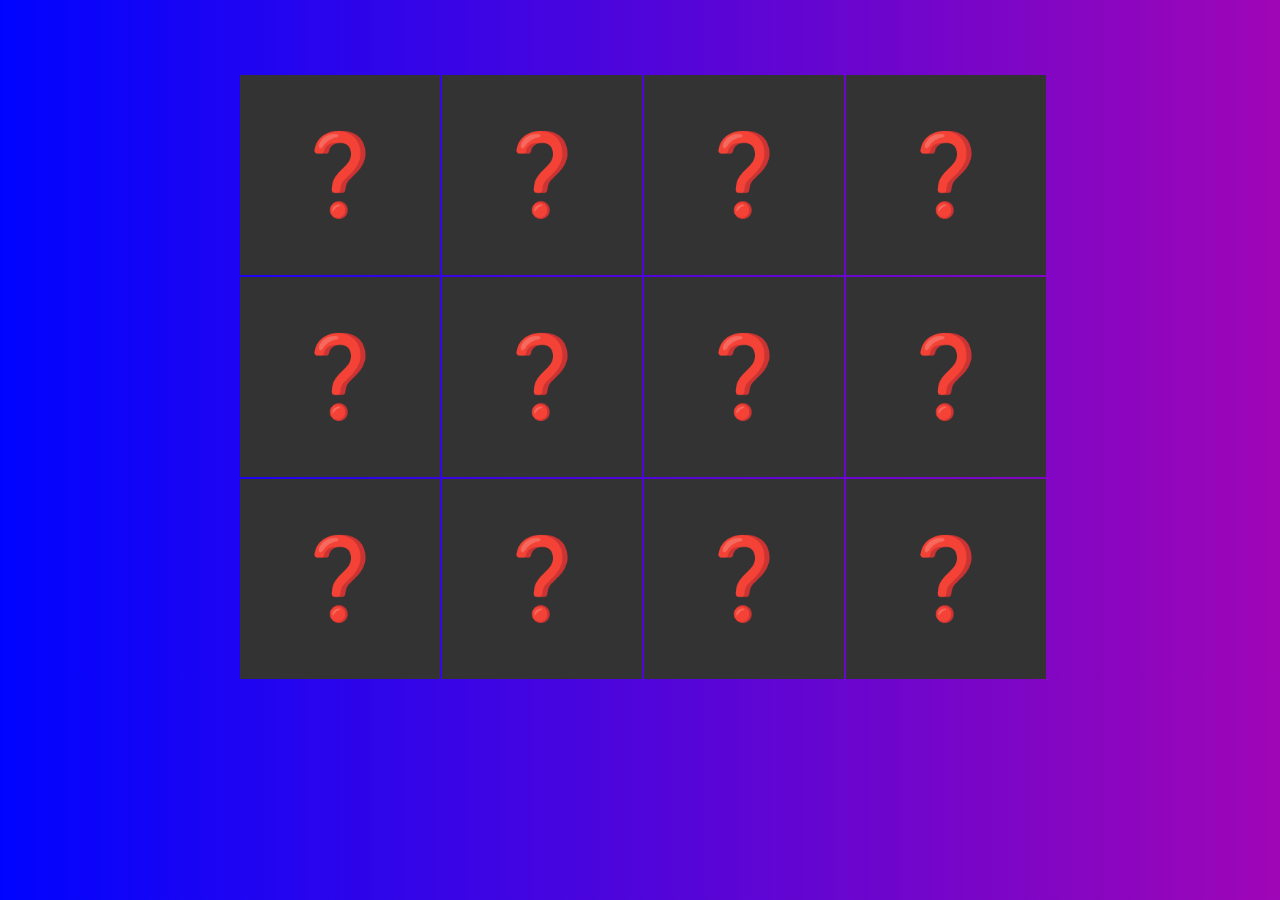
<file: carteMemoire/index.html>
<!DOCTYPE html>
<html lang="en">
  <head>
    <meta charset="UTF-8" />
    <meta name="viewport" content="width=device-width, initial-scale=1.0" />
    <title>Document</title>
    <link rel="stylesheet" href="style.css" />
  </head>
  <body>
    <div class="grille">

      <div class="carte" data-attr="banana">
        <div class="double-face">
          <div class="face">
            <p>🍌</p>
          </div>
          <div class="arriere">❓</div>
        </div>
      </div>

      <div class="carte" data-attr="apple">
        <div class="double-face">
          <div class="face">
            <p>🍎</p>
          </div>
          <div class="arriere">❓</div>
        </div>
      </div>

      <div class="carte" data-attr="baie">
        <div class="double-face">
          <div class="face">
            <p>🫐</p>
          </div>
          <div class="arriere">❓</div>
        </div>
      </div>
      
      <div class="carte" data-attr="apple">
        <div class="double-face">
          <div class="face">
            <p>🍎</p>
          </div>
          <div class="arriere">❓</div>
        </div>
      </div>

      <div class="carte" data-attr="banana">
        <div class="double-face">
          <div class="face">
            <p>🍌</p>
          </div>
          <div class="arriere">❓</div>
        </div>
      </div>

      <div class="carte" data-attr="brocoli">
        <div class="double-face">
          <div class="face">
            <p>🥦</p>
          </div>
          <div class="arriere">❓</div>
        </div>
      </div>

      <div class="carte" data-attr="mandarine">
        <div class="double-face">
          <div class="face">
            <p>🍊</p>
          </div>
          <div class="arriere">❓</div>
        </div>
      </div>

      <div class="carte" data-attr="brocoli">
        <div class="double-face">
          <div class="face">
            <p>🥦</p>
          </div>
          <div class="arriere">❓</div>
        </div>
      </div>

      <div class="carte" data-attr="mandarine">
        <div class="double-face">
          <div class="face">
            <p>🍊</p>
          </div>
          <div class="arriere">❓</div>
        </div>
      </div>

      <div class="carte" data-attr="mangue">
        <div class="double-face">
          <div class="face">
            <p>🥭</p>
          </div>
          <div class="arriere">❓</div>
        </div>
      </div>

      <div class="carte" data-attr="mangue">
        <div class="double-face">
          <div class="face">
            <p>🥭</p>
          </div>
          <div class="arriere">❓</div>
        </div>
      </div>

      <div class="carte" data-attr="baie">
        <div class="double-face">
          <div class="face">
            <p>🫐</p>
          </div>
          <div class="arriere">❓</div>
        </div>
      </div>


    </div>

    <script src="app.js"></script>
  </body>
</html>
</file>
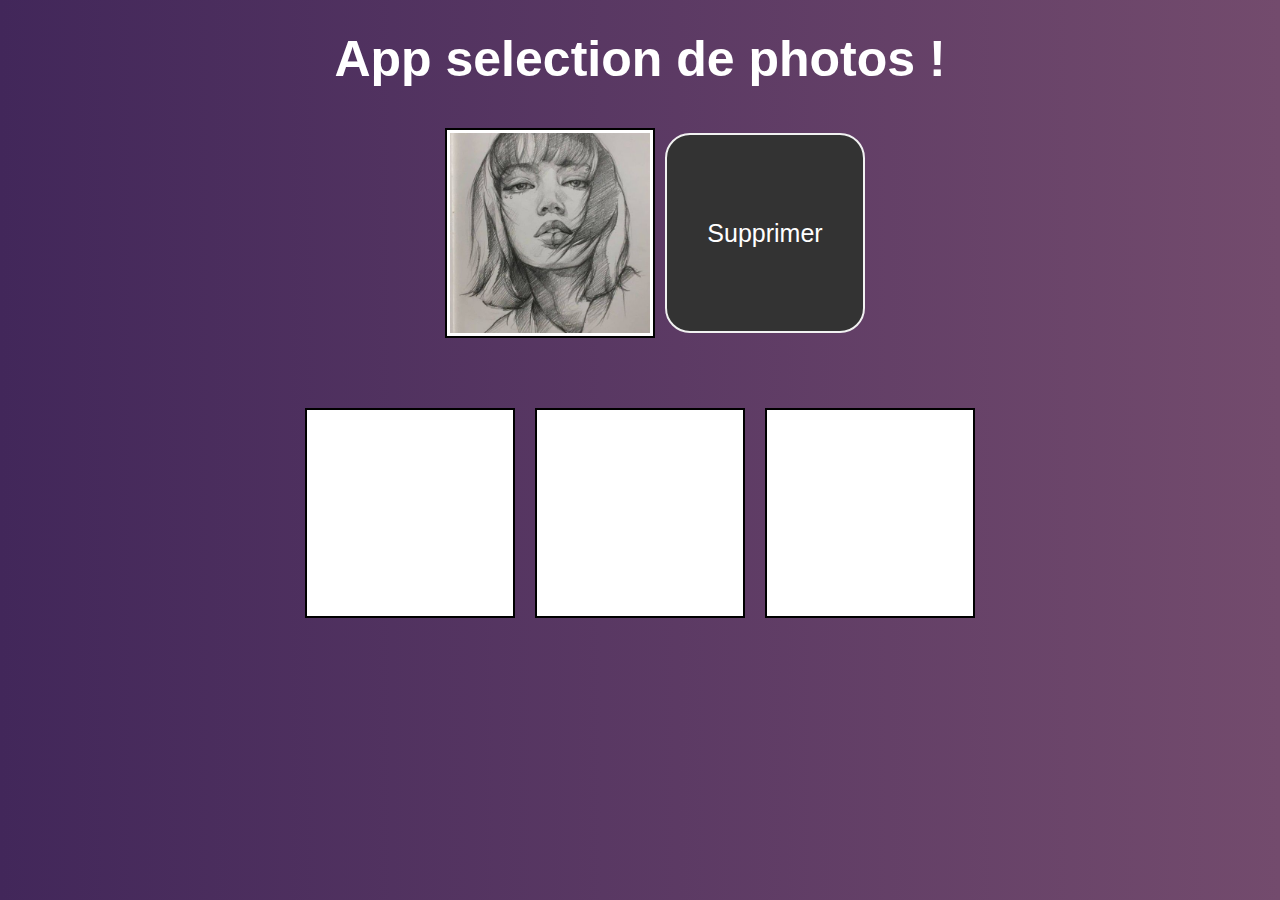
<file: dragAndDrop/index.html>
<!DOCTYPE html>
<html lang="en">
  <head>
    <meta charset="UTF-8" />
    <meta name="viewport" content="width=device-width, initial-scale=1.0" />
    <title>Document</title>
    <link rel="stylesheet" href="style.css" />
  </head>
  <body>
    <h1>App selection de photos !</h1>

    <div class="container-choix">
      <div class="case" id="premier-case">
        <div class="base" draggable="true"></div>
      </div>
      <div class="destroy" id="destroy">Supprimer</div>
    </div>

    <div class="container-cases">
      <div class="case"></div>
      <div class="case"></div>
      <div class="case"></div>
    </div>
    
    <script src="app.js"></script>
  </body>
</html>
</file>
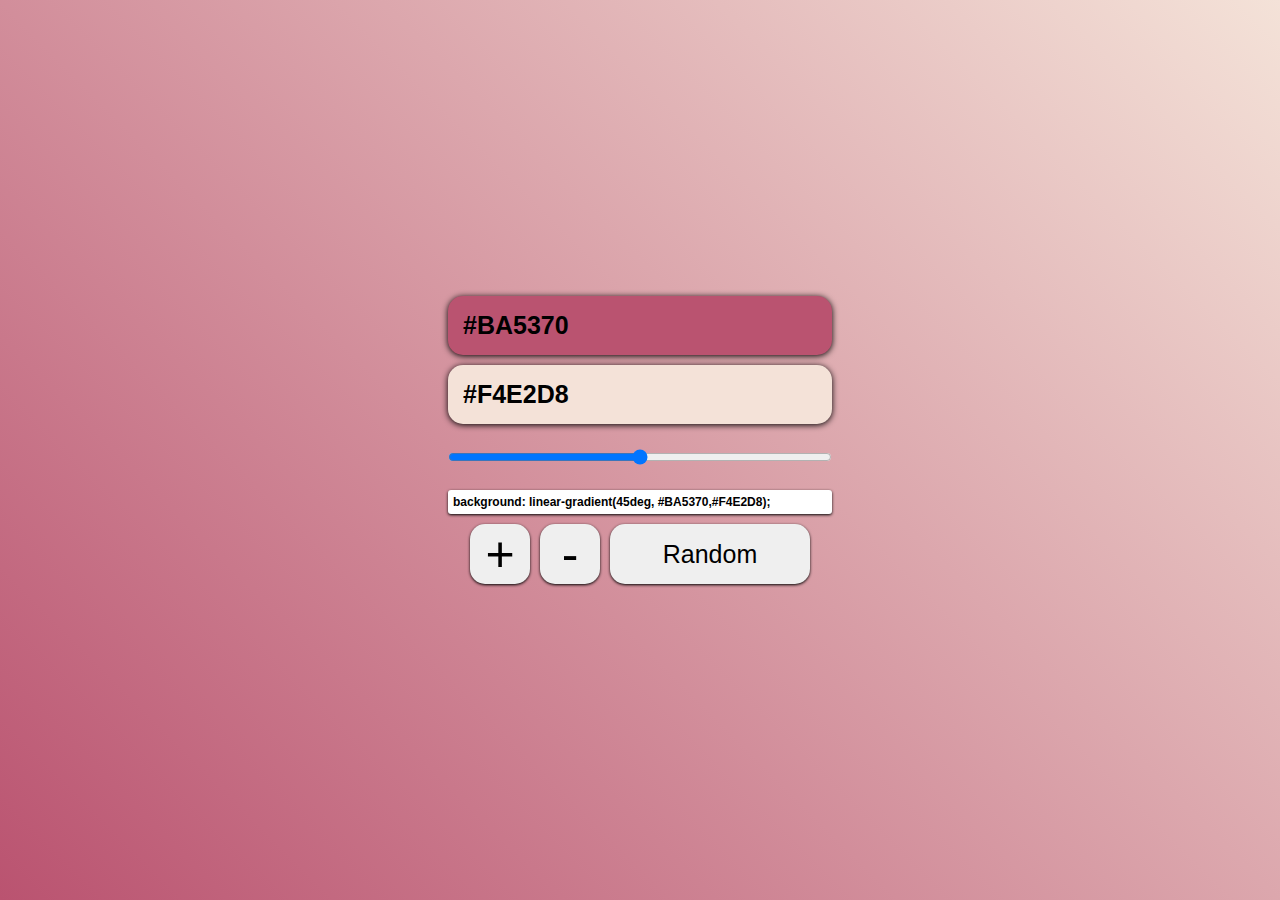
<file: Generator__degradé/index.html>
<!DOCTYPE html>
<html lang="en">
  <head>
    <meta charset="UTF-8" />
    <meta name="viewport" content="width=device-width, initial-scale=1.0" />
    <link rel="stylesheet" href="style.css" />
    <title>Document</title>
  </head>
  <body>
    <div class="container-couleurs">
      <input type="text" data-index="1" maxlength="7" class="inp-couleur" />
      <input type="text" data-index="2" maxlength="7" class="inp-couleur" />
    </div>
    <div class="container-range">
      <input type="range" class="inp-range" />
    </div>
    <div class="gradient">
      <input class="resultat__gradient" type="text" />
    </div>
    <div class="container-btn">
      <button type="button" class="plus">+</button>
      <button type="button" class="moins">-</button>
      <button type="button" class="random">Random</button>
    </div>
    <span></span>

    <script src="app.js"></script>
  </body>
</html>
</file>
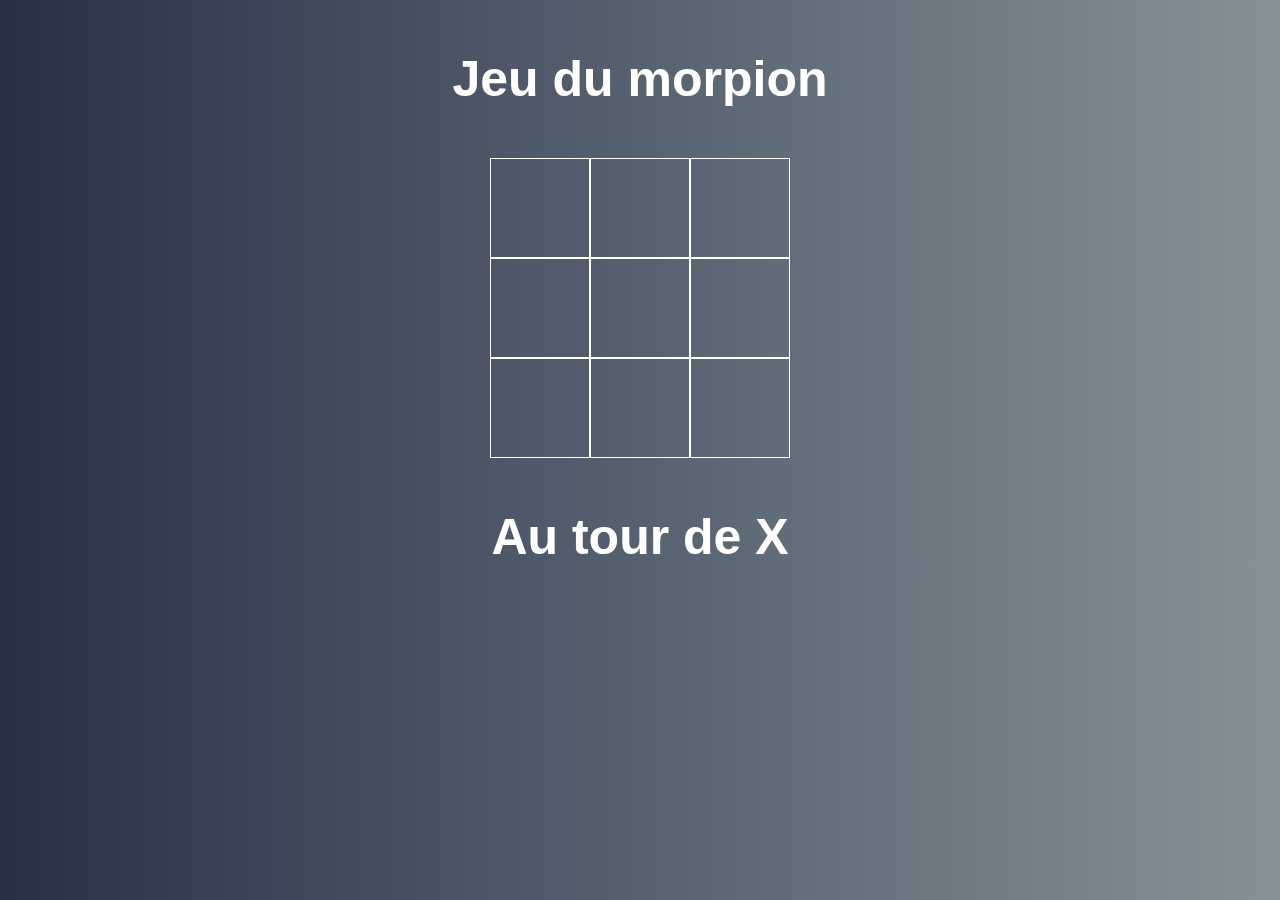
<file: jeu_morpion/index.html>
<!DOCTYPE html>
<html lang="en">
<head>
    <meta charset="UTF-8">
    <meta name="viewport" content="width=device-width, initial-scale=1.0">
    <title>Document</title>
    <link rel="stylesheet" href="style.css">
</head>
<body>
    <h1>Jeu du morpion</h1>
    <div class="container">
        <div class="cell" data-index="0"></div>
        <div class="cell" data-index="1"></div>
        <div class="cell" data-index="2"></div>
        <div class="cell" data-index="3"></div>
        <div class="cell" data-index="4"></div>
        <div class="cell" data-index="5"></div>
        <div class="cell" data-index="6"></div>
        <div class="cell" data-index="7"></div>
        <div class="cell" data-index="8"></div>
    </div>
    <h2 class="info"></h2>
    <script src="app.js"></script>
</body>
</html>
</file>
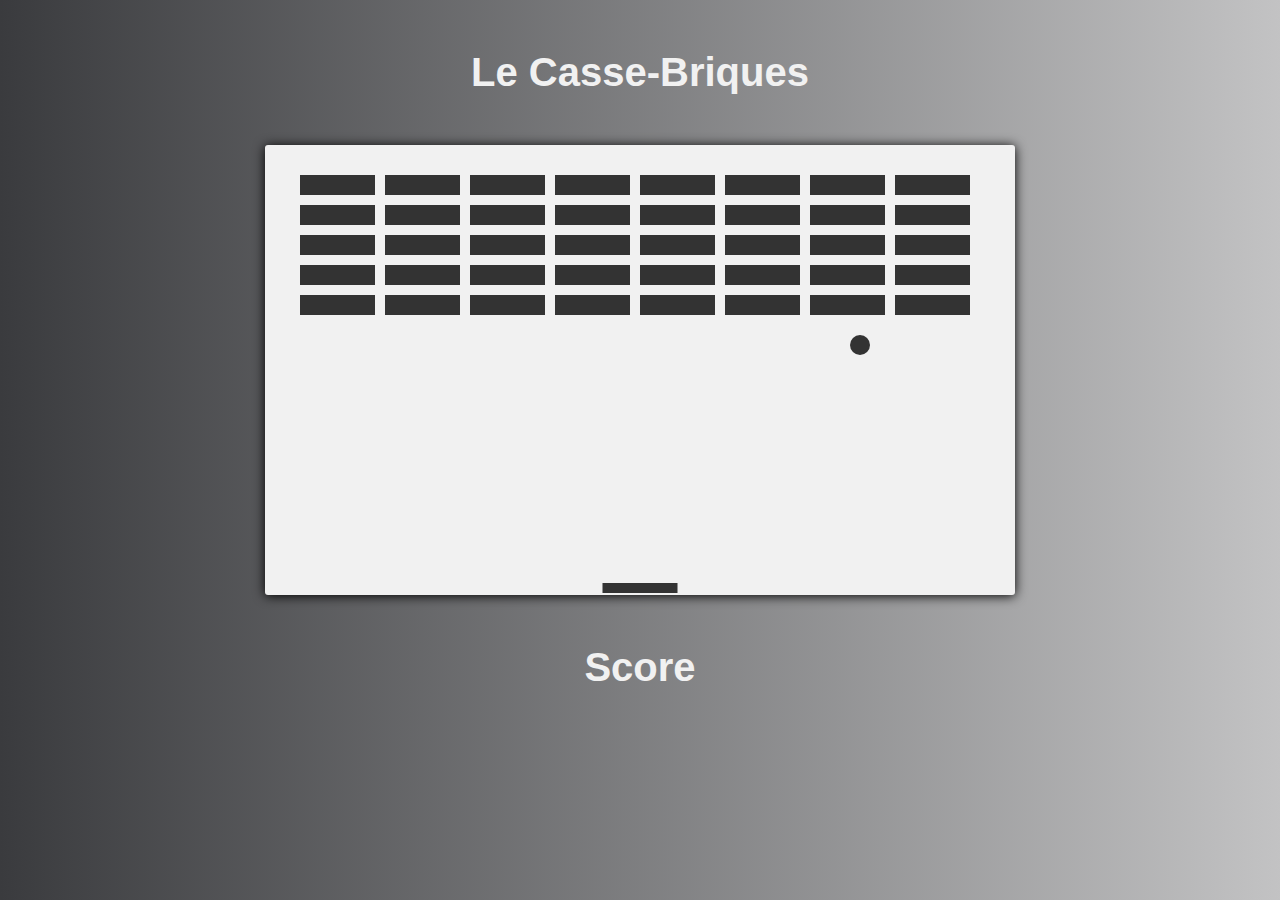
<file: jeuCasseBrique/index.html>
<!DOCTYPE html>
<html lang="en">
<head>
    <meta charset="UTF-8">
    <meta name="viewport" content="width=device-width, initial-scale=1.0">
    <title>Document</title>
    <link rel="stylesheet" href="style.css">
</head>
<body>

    <h1>Le Casse-Briques</h1>
       
    <canvas width="750" height="450"></canvas>

    <h2 class="score">Score</h2>
    <script src="app.js"></script>
</body>
</html>
</file>
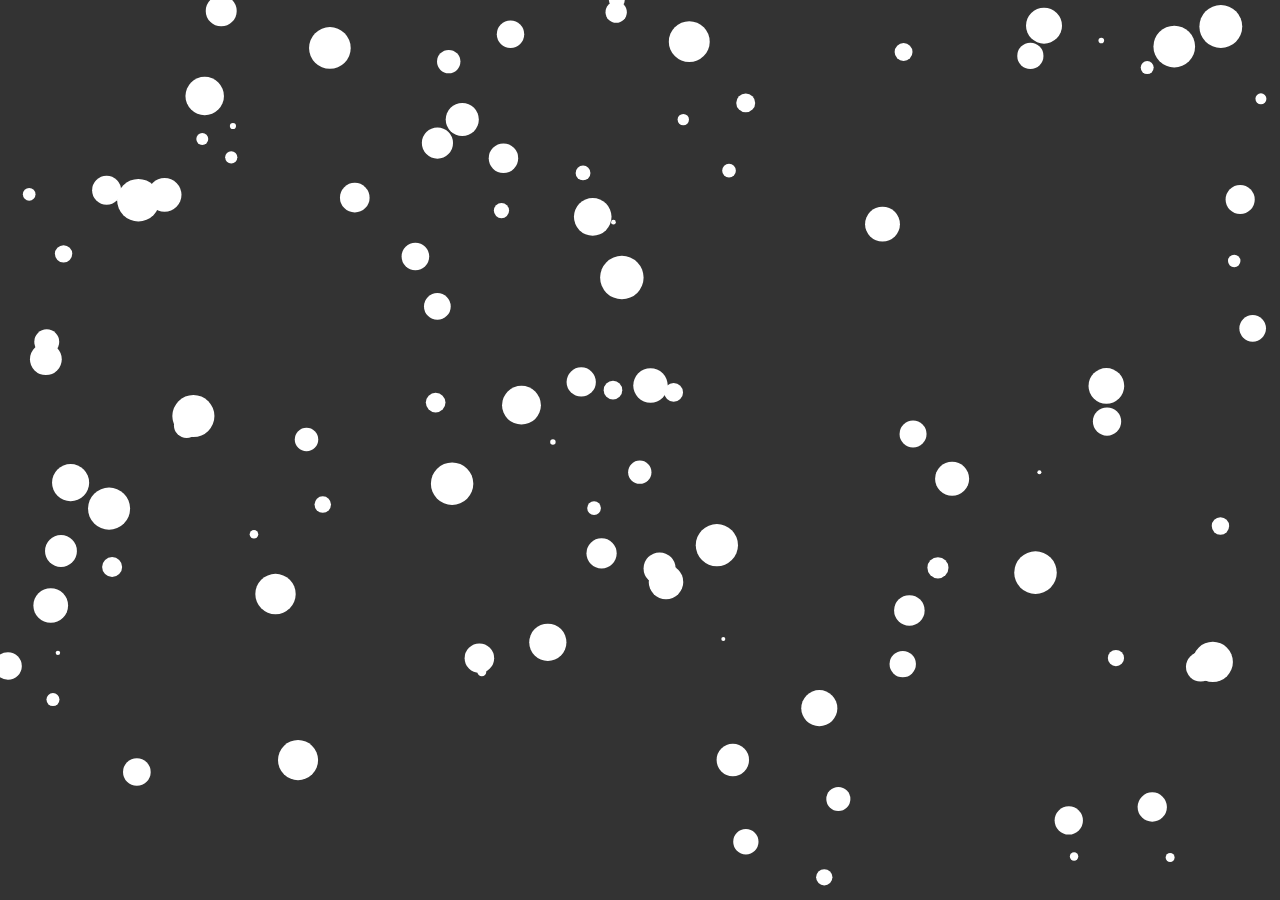
<file: particulejs/index.html>
<!DOCTYPE html>
<html lang="en">
<head>
    <meta charset="UTF-8">
    <meta name="viewport" content="width=device-width, initial-scale=1.0">
    <title>Document</title>
    <link rel="stylesheet" href="style.css">
</head>
<body>

     <canvas id="canvas1"></canvas>
    <script src="app.js"></script>
</body>
</html>
</file>
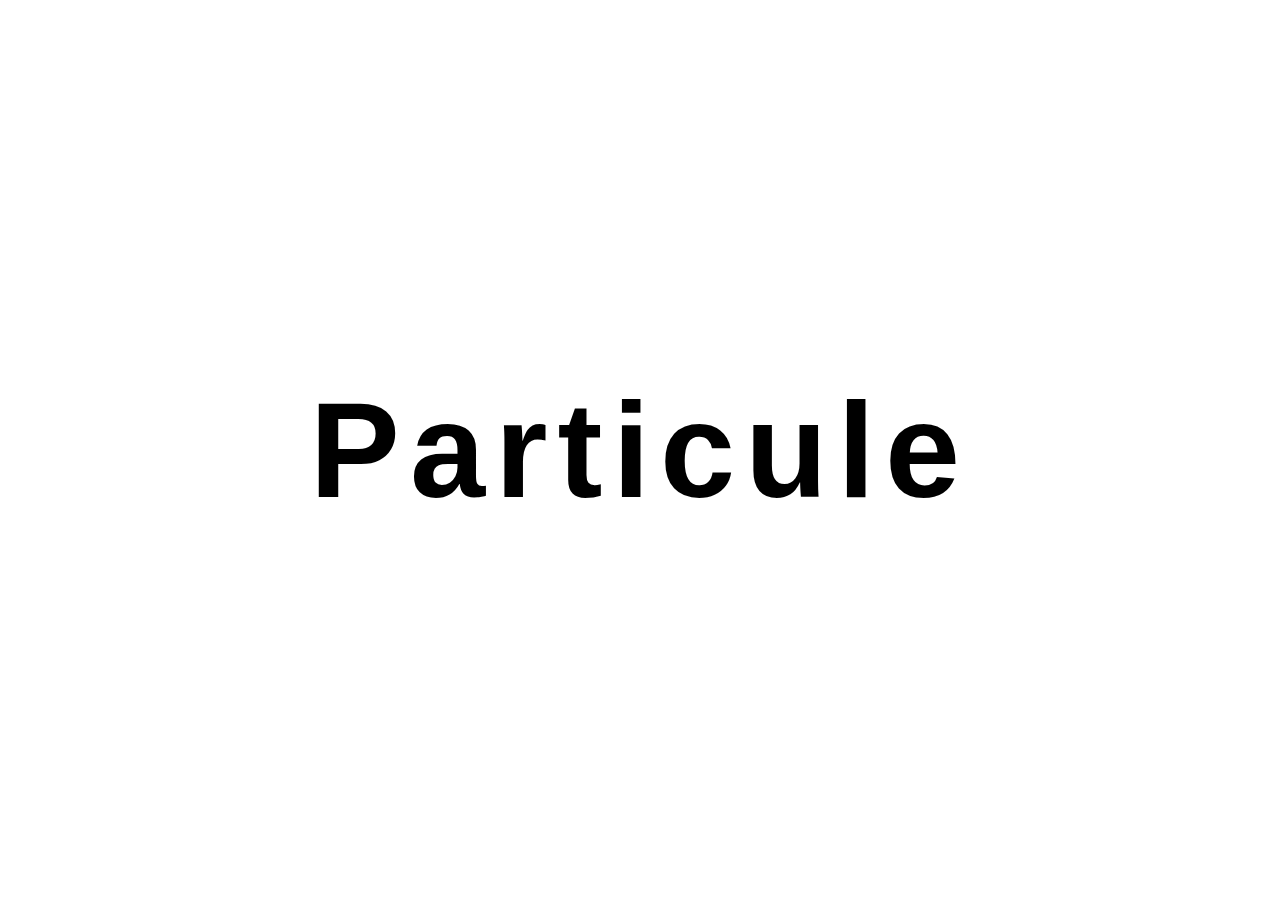
<file: particuleWithParticulejs/index.html>
<!DOCTYPE html>
<html lang="en">
  <head>
    <meta charset="UTF-8" />
    <meta name="viewport" content="width=device-width, initial-scale=1.0" />
    <title>particuleJS</title>
    <link rel="stylesheet" href="style.css" />
  </head>
  <body>
    <div id="particule-js">
      <h1>Particule</h1>
    </div>

    <script src="particles.js" ></script>
    <script src="app.js"></script>
  </body>
</html>
</file>
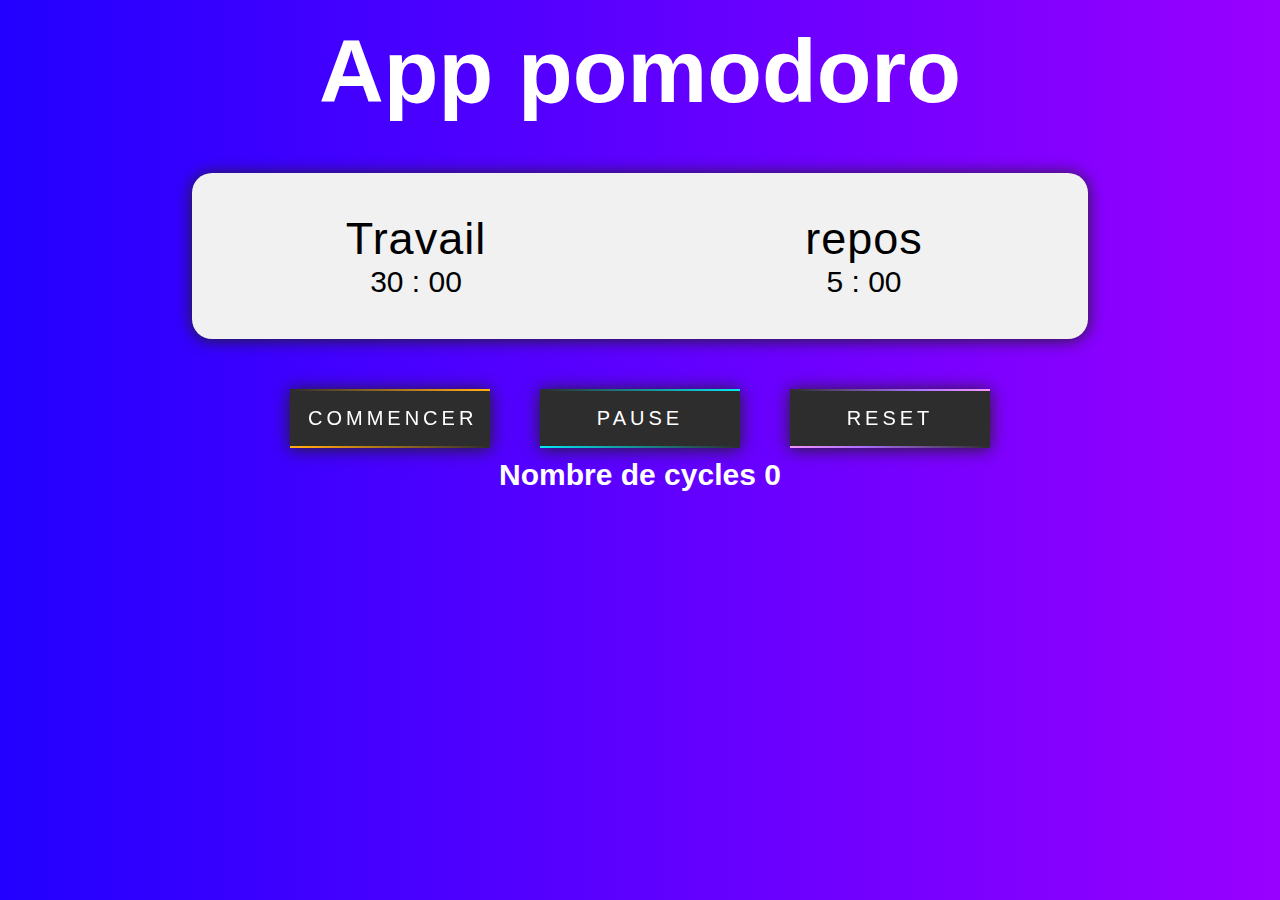
<file: pomodoro/index.html>
<!DOCTYPE html>
<html lang="en">
  <head>
    <meta charset="UTF-8" />
    <meta name="viewport" content="width=device-width, initial-scale=1.0" />
    <title>Document</title>
    <link rel="stylesheet" href="style.css" />
  </head>
  <body>
    <h1>App pomodoro</h1>

    <div class="affichage">
      <div class="bloc travail">
        <p>Travail</p>
        <p class="affichageT"></p>
      </div>

      <div class="bloc pause">
        <p>repos</p>
        <p class="affichageP"></p>
      </div>
    </div>

    <div class="container-btns">
      <button class="btn b1">
        <span></span>
        <span></span>
        <span></span>
        <span></span>
        Commencer
      </button>
      <button class="btn b2">
        <span></span>
        <span></span>
        <span></span>
        <span></span>Pause
      </button>
      <button class="btn b3">
        <span></span>
        <span></span>
        <span></span>
        <span></span>Reset
      </button>
    </div>
    <h2></h2>

    <script src="app.js"></script>
  </body>
</html>
</file>
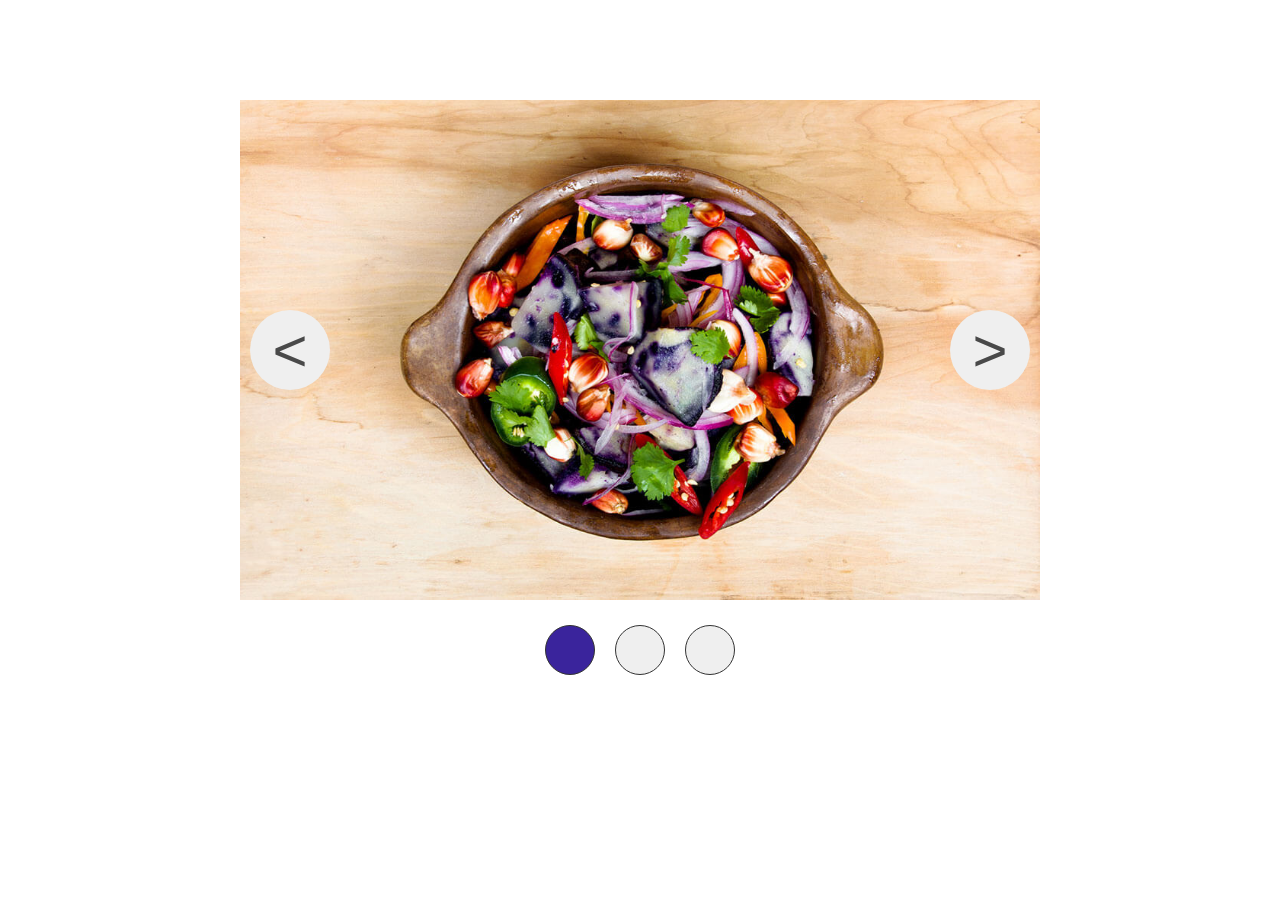
<file: slider/index.html>
<!DOCTYPE html>
<html lang="en">
<head>
    <meta charset="UTF-8">
    <meta name="viewport" content="width=device-width, initial-scale=1.0">
    <title>Document</title>
    <link rel="stylesheet" href="style.css">
</head>
<body>

    <div class="slider">
        <div class="cont-slides">
            <img src="images/image1.jpg" class="active">
            <img src="images/image2.jpg">
            <img src="images/iamge3.jpg">
        </div>
        <div class="commandes">
            <button class="left"><</button>
            <button class="right">></button>
        </div>
        <div class="cercles">
            <button data-click="1" class="cercle active-cercle"></button>
            <button data-click="2" class="cercle"></button>
            <button data-click="3" class="cercle"></button>
        </div>
    </div>

    <script src="app.js"></script>
</body>
</html>
</file>
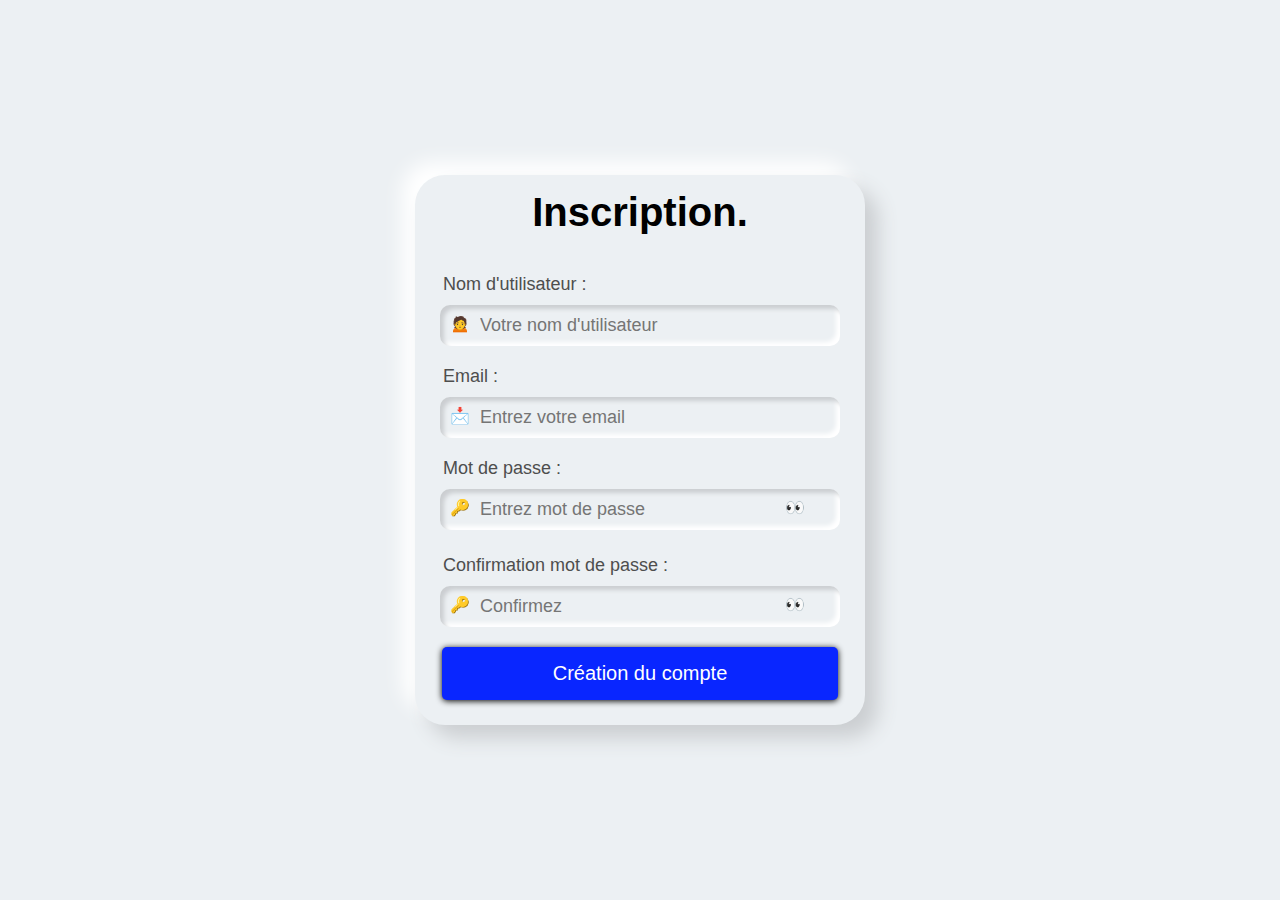
<file: valifationForm/index.html>
<!DOCTYPE html>
<html lang="en">
<head>
    <meta charset="UTF-8">
    <meta name="viewport" content="width=device-width, initial-scale=1.0">
    <title>Document</title>
    <link rel="stylesheet" href="style.css">
</head>
<body>
     <div class="box-login">
        <h2>Inscription.</h2>

        <form>
            <div class="form-groupe">
                <label for="utilisateur">Nom d'utilisateur :</label>
                <input type="text" id="utilisateur" placeholder="Votre nom d'utilisateur" maxlength="24">
                <p class="key">🙍</p>
                <p class="icone-verif">👍</p>
                <span class="message-alerte">Doit être entre 3 à 24 caractères</span>
            </div>
            <div class="form-groupe">
                <label for="email">Email :</label>
                <p class="key">📩</p>
                <input type="email" id="email" placeholder="Entrez votre email">
                <p class="icone-verif">👍</p>
                <span class="message-alerte">Rentrez un email valide</span>
            </div>
            <div class="form-groupe">
                <label for="mdp">Mot de passe :</label>
                <input type="password" id="mdp" placeholder="Entrez mot de passe">
                <p class="key">🔑</p>
                <p id="hideMdp" class="voir">🫣</p>
                <p id="showMdp" class="voir">👀</p>
                <p class="icone-verif">👍</p>
                <span class="message-alerte">Doit contenir un symbole, lettre majuscule, chiffre.</span>
                <div class="ligne">
                    <div class="l1"><span>Faible</span></div>
                    <div class="l2"><span>Moyen</span></div>
                    <div class="l3"><span>Fort</span></div>
                </div>
            </div>
            <div class="form-groupe">
                <label for="mdpconf">Confirmation mot de passe :</label>
                <input type="password" id="mdpconf" placeholder="Confirmez">
                <p class="key">🔑</p>
                <p id="hideConf" class="voir">🫣</p>
                <p id="showConf" class="voir">👀</p>
                <p class="icone-verif">👍</p>
                <span class="message-alerte">Ne correspond pas a votre mot de passe</span>
            </div>

            <button type="submit">Création du compte</button>
        </form>
     </div>

    <script src="app.js"></script>
</body>
</html>
</file>
<file: carteMemoire/style.css>
* {
    margin: 0;
    padding: 0;
    box-sizing: border-box;
}

body {
    font-family: "Lato", sans-serif;
    background: linear-gradient(to right, #0004ff, #9f06b6 );
}

.grille {
    background: transparent;
    display: grid;
    grid-template : repeat(3,200px) / repeat(4, 200px);
    width: 800px;
    height: 600px;
    margin: 75px auto 0;
    gap: 2px;
}

.carte {
    background: transparent;
    perspective: 1000px;
    /* margin: 3px; */
}

.double-face {
    position: relative;
    display: flex;
    align-items: center;
    justify-content: center;
    text-align: center;
    width: 100%;
    height: 100%;
    transition: transform 0.6s;
    transform-style: preserve-3d;
}

.face, .arriere {
    position: absolute;
    width: 100%;
    height: 100%;
    backface-visibility: hidden;
    -webkit-backface-visibility: hidden;
}

.face {
    background: #333;
    transform: rotateY(180deg);
    display: flex;
    align-items: center;
    justify-content: center;
    cursor: pointer;
}   

.face p {
    font-size: 100px;
}

.arriere {
    background: #333;
    display: flex;
    /* transform: rotateY(180deg); */
    align-items: center;
    justify-content: center;
    font-size: 80px;
    cursor: pointer;
    /* background: linear-gradient(to right, #e80303,#0004ff ); */

}

.active {
    transform: rotateY(180deg);
}
/* 
p {
    display: none;
} */
</file>
<file: dragAndDrop/style.css>
* {
    margin: 0;
    padding: 0;
    box-sizing: border-box;
    font-family: "Lato", sans-serif;
}

body {
    background: linear-gradient(to right , #42275a, #734b6d);
}

h1 {
    text-align: center;
    margin: 30px auto;
    color: #fff;
    font-size: 50px;
}

.container-choix {
    display: flex;
    justify-content: center;
    align-items: center;
}

.case {
    flex-shrink: 0;
    height: 210px;
    width: 210px;
    display: flex;
    justify-content: center;
    align-items: center;
    margin: 10px;
    border: 2px solid #000;
    background: #fff;
}

#premier-case {
    margin-left: 30px;
}

.destroy {
    flex-shrink: 0;
    width: 200px;
    height: 200px;
    border-radius: 25px;
    background: #333;
    border: 2px solid #f1f1f1;
    color: white;
    font-size: 25px;
    display: flex;
    align-items: center;
    justify-content: center;
}

.base {
    background-repeat: no-repeat;
    background-size: cover;
    background-position: center;
    position: relative;
    height: 200px;
    width: 200px;
    cursor: pointer;
}

.container-cases {
    margin-top: 50px;
    width: 100%;
    display: flex;
    justify-content: center;
    align-items: center;
}
</file>
<file: Generator__degradé/style.css>
* {
    margin: 0;
    padding: 0;
    box-sizing: border-box;
    font-family: "Lato", sans-serif;
}

body {
    height: 100vh;
    display: flex;
    align-items: center;
    justify-content: center;
    flex-direction: column;
    /* background: linear-gradient(45deg, #BA5370,#F4E2D8) !important; */
}

.container-range,
.container-btn,
.container-couleurs,
.gradient {
    height: auto;
    width: 30%;
    max-width: 400px;
    min-width: 300px;
    display: flex;
    justify-content: center;
    align-items: center;
}

.container-couleurs {
    flex-direction: column;
}

.resultat__gradient {
    padding: 5px;
    border-radius: 3px;
    font-size: 12px;
    box-shadow: 0 1px 3px 0 rgb(0, 0, 0);

}

.inp-range {
    box-shadow: none;
}

input{
    width: 100%;
    border-radius: 15px;
    padding: 15px;
    font-size: 25px;
    outline: none;
    border: none;
    /* border: 1px solid #f1f1f1; */
    margin: 5px 0;
    box-shadow: 0 1px 6px 0 rgb(0, 0, 0);
    font-weight: bolder;
}

.container-btn {
    align-items: center;
}

button {
    box-shadow: 0 1px 3px 0 rgb(0, 0, 0);
    border: none;
    outline: none;
    width: 60px;
    height: 60px;
    border-radius: 15px;
    padding: 15px;
    margin: 5px;
    display: flex;
    align-items: center;
    justify-content: center;
    cursor: pointer;
}

button.plus, 
button.moins {
    font-size: 50px;
    font-weight: 300;
}

.random {
    font-size: 25px;
    width: 200px;
    height: 60px;
}

span {
    margin-top: 20px;
    font-size: 20px;
    text-align: center;
}
</file>
<file: jeu_morpion/style.css>
* {
    margin: 0;
    padding: 0;
    box-sizing: border-box;
    font-family: "Lato", sans-serif;
}

body {
    background: linear-gradient(to right, #283048, #859398);
    color: #fff;
}

h1, h2 {
    text-align: center;
    font-size: 50px;
    margin: 50px auto 0;
}

.container {
    display: grid;
    grid-template: repeat(3,100px) / repeat(3,100px);
    width: 300px;
    height: 300px;
    margin: 50px auto;
}

.cell {
    width: 100px;
    height: 100px;
    color: #f1f1f1;
    border: 1px solid #fff; 
    cursor: pointer;
    font-size: 60px;
    display: flex;
    justify-content: center;
    align-items: center;
}
</file>
<file: jeuCasseBrique/style.css>
* {
    margin: 0;
    padding: 0;
    box-sizing: border-box;
}

body {
    font-family: "Lato", sans-serif;
    background: linear-gradient(to right ,#3a3b3e, #41414451);
    height: 100vh;
    width: 100vw;
    overflow: hidden;
}

h1, .score {
    text-align: center;
    font-size: 40px;
    padding: 50px;
    color: #f1f1f1;
}

canvas {
    background: #f1f1f1;
    display: block;
    margin: 0 auto;
    box-shadow: 0 1px 12px 0 #000;
    border-radius: 3px;
}
</file>
<file: particulejs/style.css>
* {
    margin: 0;
    padding: 0;
    box-sizing: border-box;
}

#canvas1 {
    position: absolute;
    height: 100vh;
    width: 100vw;
    background: #333;
}
</file>
<file: particuleWithParticulejs/style.css>
* {
  margin: 0;
  padding: 0;
  box-sizing: border-box;
  font-family: "Lato", sans-serif;
}

#particule-js {
    width: 100%;
    height: 100vh;
    /* background-image: linear-gradient(rgba(0, 0, 0, 0.5), rgba(0, 0, 0, 0.5)); */
    background: transparent;
}

h1 {
    position: absolute;
    left: 50%;
    top: 50%;
    transform: translate(-50%, -50%);
    font-size: 135px;
    font-weight: 900;
    letter-spacing: 10px;
    /* font-weight: lighter; */
    /* color: #fff; */
}

script {
    display: block !important;
}
</file>
<file: pomodoro/style.css>
* {
    margin: 0;
    padding: 0;
    box-sizing: border-box;
}

body {
    /* background: #000; */
    background: linear-gradient(to right, #2200ff, #9900ff);
    font-family: "Lato", sans-serif;
}

h1 {
    text-align: center;
    font-size: 7vw;
    margin: 20px 0;
    color: #fff;
}

.affichage {
    background: #f1f1f1;
    margin: 50px auto;
    width: 70%;
    max-width: 900px;
    min-width: 500px;
    display: flex;
    border-radius: 20px;
    box-shadow: 0 1px 16px 0 #202124;
}

.bloc {
    width: 50%;
    display: flex;
    justify-content: center;
    align-items: center;
    flex-direction: column;
    font-size: 30px;
    transition: .6s ease;
    padding: 40px;

}

span {
    position: absolute;
    display: block;
}

button:first-child {
    filter: hue-rotate(225deg);
}

button:last-child {
    filter: hue-rotate(90deg);
}


button span:nth-child(1) {
    top: 0;
    left: 0;
    width: 100%;
    height: 2px;
    background: linear-gradient(90deg, transparent, #03e9f4);
    animation: animate1 1s infinite;
}


@keyframes animate1 {
    0% {
        left: -100%;
    }

    100% {
        left: 100%;
    }
}


button span:nth-child(2) {
    top: -100%;
    right: 0;
    width: 2px;
    height: 100%;
    background: linear-gradient(180deg, transparent, #03e9f4);
    animation: animate2 1s infinite;
    animation-delay: .25s;
}

@keyframes animate2 {
    0% {
        top: -100%;
    }

    100% {
        top: 100%;
    }
}

button span:nth-child(3) {
    bottom: 0;
    right: 0;
    width: 100%;
    height: 2px;
    background: linear-gradient(270deg, transparent, #03e9f4);
    animation: animate3 1s infinite;
    animation-delay: .5s;
}
 
@keyframes animate3 {
    0% {
        right: -100%;
    } 

    100% {
        right: 100%;
    }
}


button span:nth-child(4) {
    bottom: -100%;
    left: 0;
    width: 2px;
    height: 100%;
    background: linear-gradient(360deg, transparent, #03e9f4);
    animation: animate4 1s infinite;
    animation-delay: .70s;
}

@keyframes animate4 {
    0% {
        bottom: -100%;
    }

    100% {
        bottom: 100%;
    }
} 


button {
    position: relative;
    display: inline-block;
    padding: 25px 30px;
    text-transform: uppercase;
    letter-spacing: 4px;
    box-shadow: 0 1px 16px 0 #202124;

    /* color: #000; */
    /* color: #03e9f4; */
    font-size: 20px !important;
    font-weight: lighter;
    transition: .2s;
    overflow: hidden;
    outline: none;
    border: none;
    background-color: #2d2d2d;
    color: #fff;
}

button:hover {
    background-color: #03e9f4;
    color: black;
    box-shadow: 0 0 5px #03e9f4,
                0 0 25px #03e9f4,
                0 0 50px #03e9f4,
                0 0 200px #03e9f4;
    -webkit-box-reflect: below 1px linear-gradient(transparent, #0005);
    transform: scale(1.1);
    /* transition: scale .2s; */
    cursor: pointer;
    border-radius: 10px;
}

button:active {
    transform: scale(1);
}

.bloc p:nth-child(1) {
    font-weight: 300;
    font-size: 45px;
    letter-spacing: 1px;
    /* margin-bottom: 15px; */
}

.bloc.active {
    box-shadow: 0 1px 6px 0 #222;
    border-radius: 20px;
    border: none;
}



/* .bloc:nth-child(2) {
    box-shadow: 0 0px 3px 0 #000;
    border-radius: 20px;
} */

.container-btns {
    margin: 0 auto;
    width: 70%;
    max-width: 900px;
    min-width: 500px;
    display: flex;
    gap: 50px;
    justify-content: center;
    /* align-items: center; */
}

h2 {
    text-align: center;
    color: #fff;
    font-size: 30px;
    margin: 10px;
}

.btn {
    display: block;
    padding: 18px;
    font-size: 25px;
    width: 200px;
}
</file>
<file: slider/style.css>
* {
    margin: 0;
    padding: 0;
    box-sizing: border-box;
}

body {
    font-family: "Lato", sans-serif;
}

.slider {
    width: 800px;
    height: 500px;
    margin: 100px auto 0;
    position: relative;
}

.cont-slides {
    width: 100%;
    height: 100%; 
}

.cont-slides img {
    width: 100%;
    height: 100%;
    position: absolute;
    opacity: 0;
    transition: opacity .2s ease-in-out;
}

.commandes {
    top: 0px;
    width: 100%;
    height: 100%;
    position: absolute;
}

.commandes button {
    position: absolute;
    width: 80px;
    height: 80px;
    border-radius: 50%;
    display: flex;
    align-items: center;
    justify-content: center;
    cursor: pointer;
    border: none;
    outline: none;
    font-size: 60px;
    font-weight: lighter;
    color: #494949;
}

.commandes button:nth-child(1) {
    top: 50%;
    transform: translateY(-50%);
    left: 10px;
}

.commandes button:nth-child(2) {
    top: 50%;
    transform: translateY(-50%);
    right: 10px;
}

.cercles {
    position: absolute;
    top: 110%;
    left: 50%;
    transform: translate(-50%, -50%);
    width: 300px;
    height: 100px;
    display: flex;
    align-items: center;
    justify-content: center;
}

.cercle {
    width: 50px;
    height: 50%;
    border-radius: 50%;
    margin: 10px;
    cursor: pointer;
    outline: none;
    border: 1px solid #333;
}

.active-cercle {
    background: rgb(58, 36, 156);
}

.active {
    opacity: 1 !important;
}
</file>
<file: valifationForm/style.css>
* {
  margin: 0;
  padding: 0;
  box-sizing: border-box;
  font-family: "Lato", sans-serif;
}

body {
  height: 100vh;
  display: flex;
  justify-content: center;
  align-items: center;
  background-color: #ecf0f3;
}

.box-login {
  flex-shrink: 0;
  /* box-shadow: 0 1px 6px 0 #000; */
  /* box-shadow: 0 0 14px 5px rgb(36, 36, 36);; */
  border-radius: 30px;
  min-height: 550px;
  display: flex;
  flex-direction: column;
  justify-content: space-between;
  background-color: #ecf0f3;
  box-shadow: 13px 13px 20px #cbced1, -13px -13px 20px #fff;
  padding: 5px;
}

h2 {
  text-align: center;
  margin: 10px;
  font-size: 40px;
}

.form-groupe {
  position: relative;
}

label {
  margin: 5px 23px;
  font-size: 18px;
  padding: 10px 0 5px 0;
  display: block;
  position: relative;
  color: #4e4e4e;
}

input {
  display: block;
  margin: 5px 20px 10px 20px;
  outline: none;
  /* background-color: #fff; */
  background-color: #ecf0f3;
  box-shadow: inset 4px 4px 4px #cbced1, inset -4px -4px 4px #fff;
  /* box-shadow: 0 0px 2px 0 #000; */
  width: 400px;
  border: none;
  padding: 10px 12px;
  padding-left: 40px;
  border-radius:10px;
  font-size: 18px;
}

.icone-verif {
  width: 30px;
  position: absolute;
  right: 25px;
  top: 50px;
  display: none;
}

.message-alerte {
  margin: 0 25px;
  font-weight: 700;
  text-align: center;
  color: red;
  display: none;
  transition: all 0.3s ease;
  animation: shake 0.2s ease-in-out 0s 2;
}

button {
  display: block;
  margin: 20px auto;
  outline: none;
  border: none;
  background: rgb(9, 38, 255);
  width: 90%;
  padding: 15px;
  border-radius: 5px;
  font-size: 20px;
  cursor: pointer;
  color: #fff;
  box-shadow: 0 1px 6px 0 #000;
  transition: 0.2s ease;
}

button:hover {
  background-color: rgb(37, 62, 255);
}
button:active {
  background-color: rgb(8, 33, 219);
}

.ligne {
  width: 80%;
  display: flex;
  justify-content: flex-start;
  align-items: center;
  margin: 0 auto;
}

.l1,
.l2,
.l3 {
  width: 30%;
  height: 3px;
  margin: 15px 10px 20px;
  /* background: rgb(255, 156, 9); */
  position: relative;
  border-radius: 3px;
  display: none;
}

.l1 {
  background: rgb(249, 179, 76);
  color: rgb(247, 174, 65);
}

.l2 {
  background: rgb(255, 81, 0);
  color: rgb(255, 81, 0);
}

.l3 {
  background: rgb(5, 178, 2);
  color: rgb(5, 178, 2);
}

.ligne span {
  position: absolute;
  font-weight: 700;
  left: 50%;
  transform: translateX(-50%);
  top: 10px;
}

@keyframes shake {
  0% {
    margin-left: 20px;
  }
  25% {
    margin-left: 25px;
  }
  50% {
    margin-left: 20px;
  }
  75% {
    margin-left: 15px;
  }
  100% {
    margin-left: 20px;
  }
}

.voir {
    position: absolute;
    right: 55px;
    top: 50px;
}

.key {
    position: absolute;
    left: 30px;
    top: 50px;
}

#showMdp,
#showConf,
#hideMdp,
#hideConf {
    cursor: pointer;
}

#hideMdp,
#hideConf {
    display: none;
}
</file>
